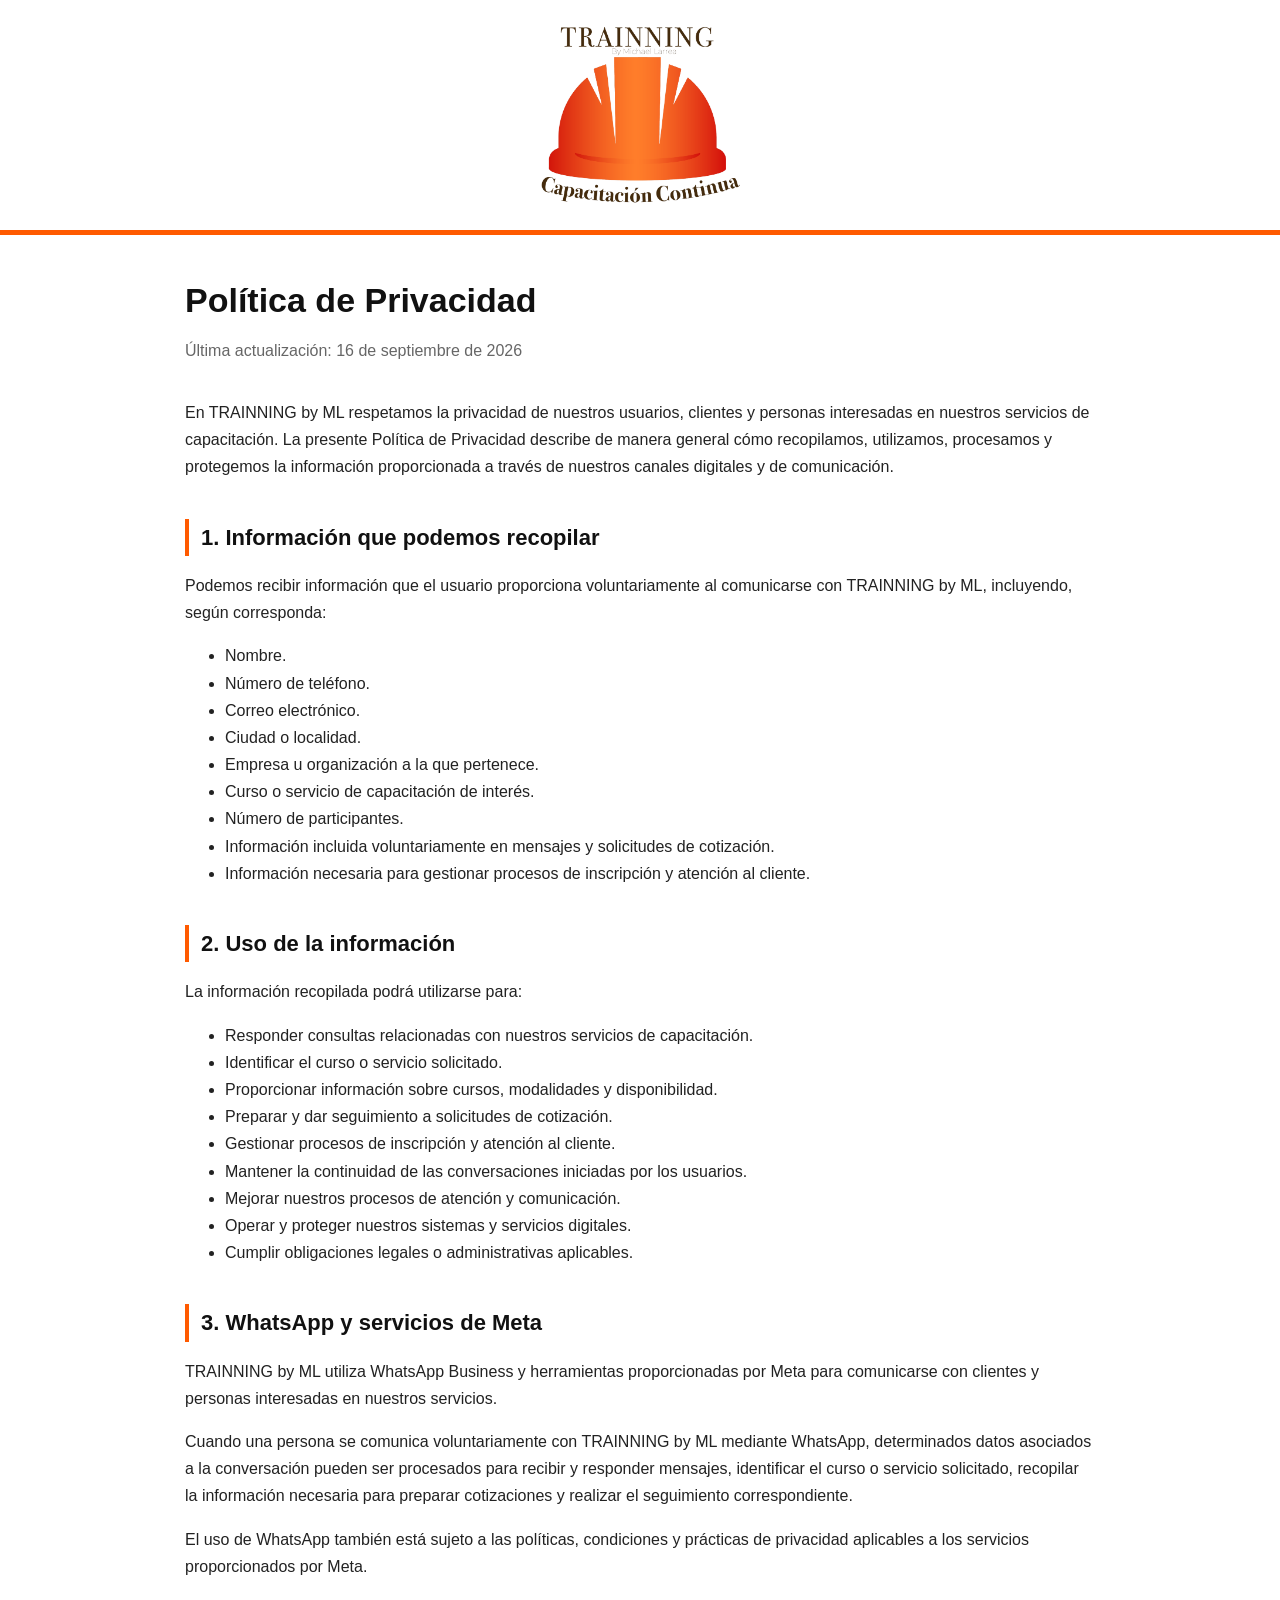
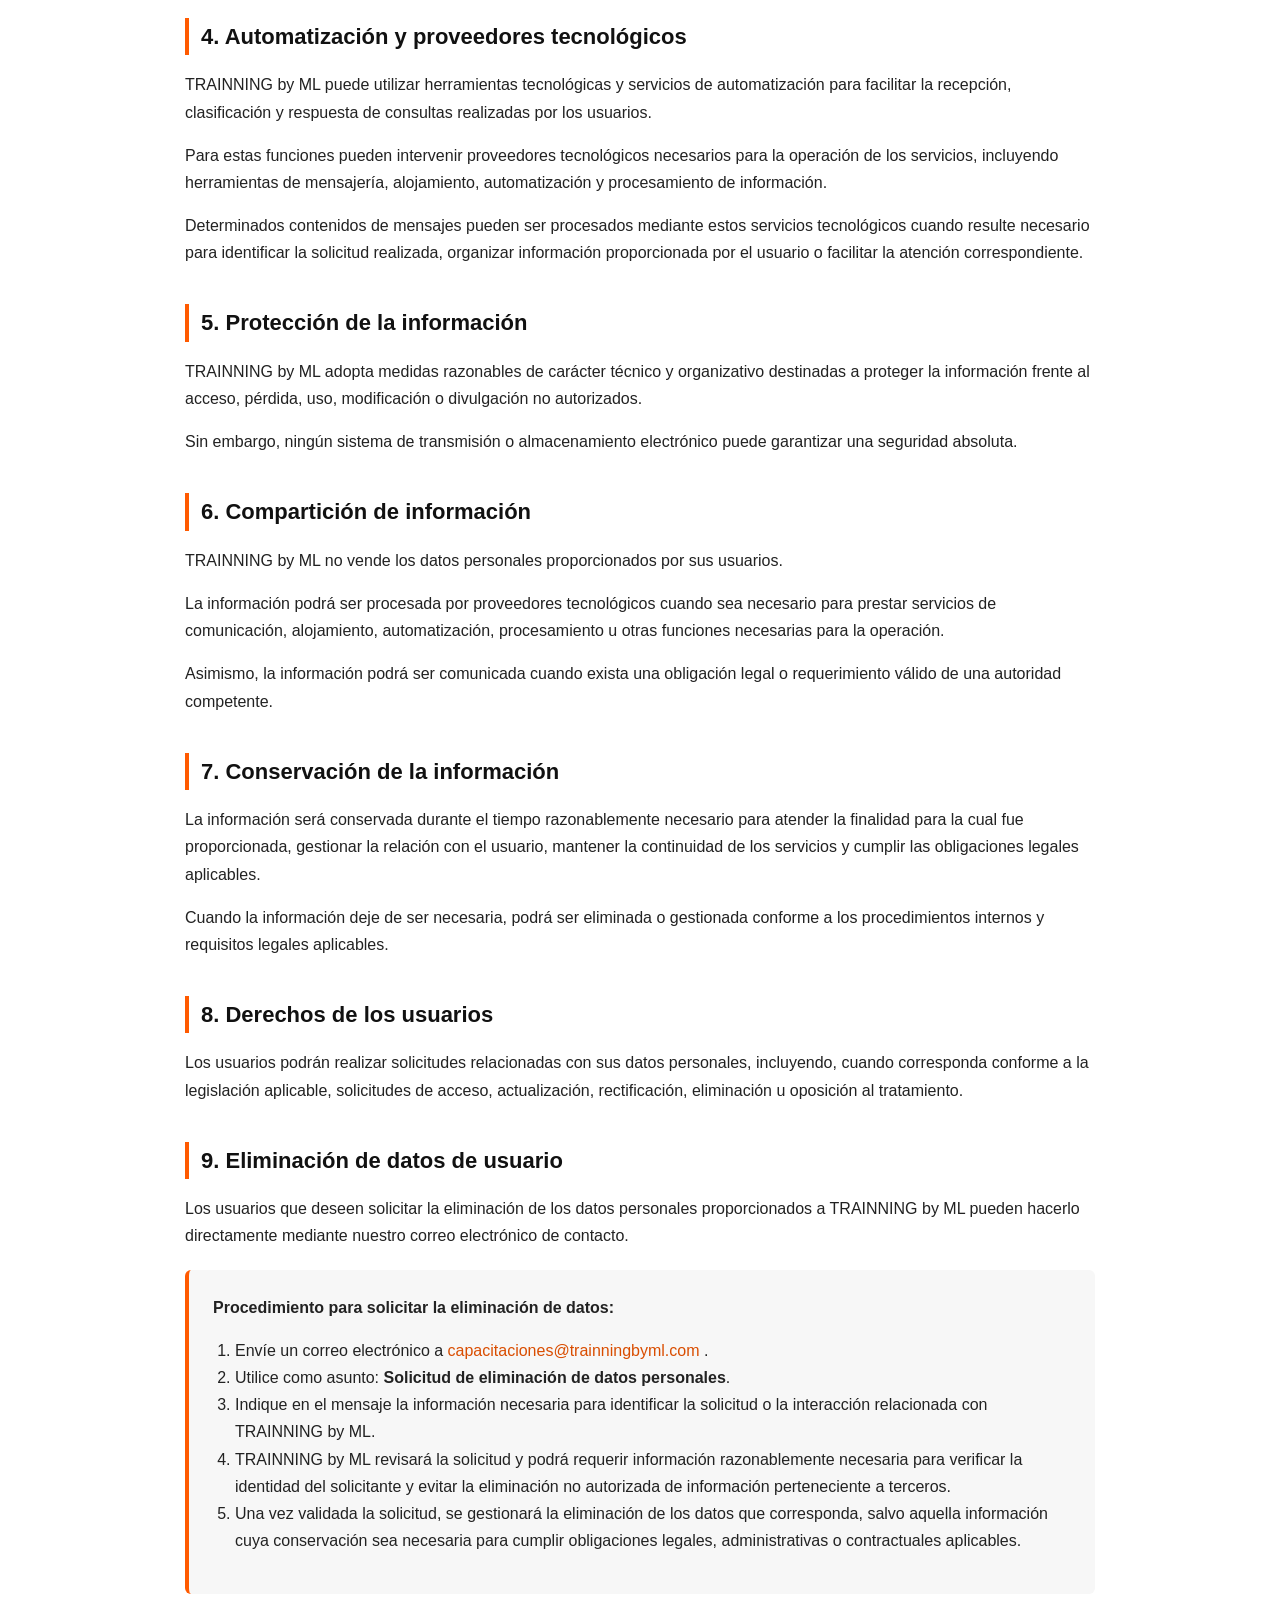
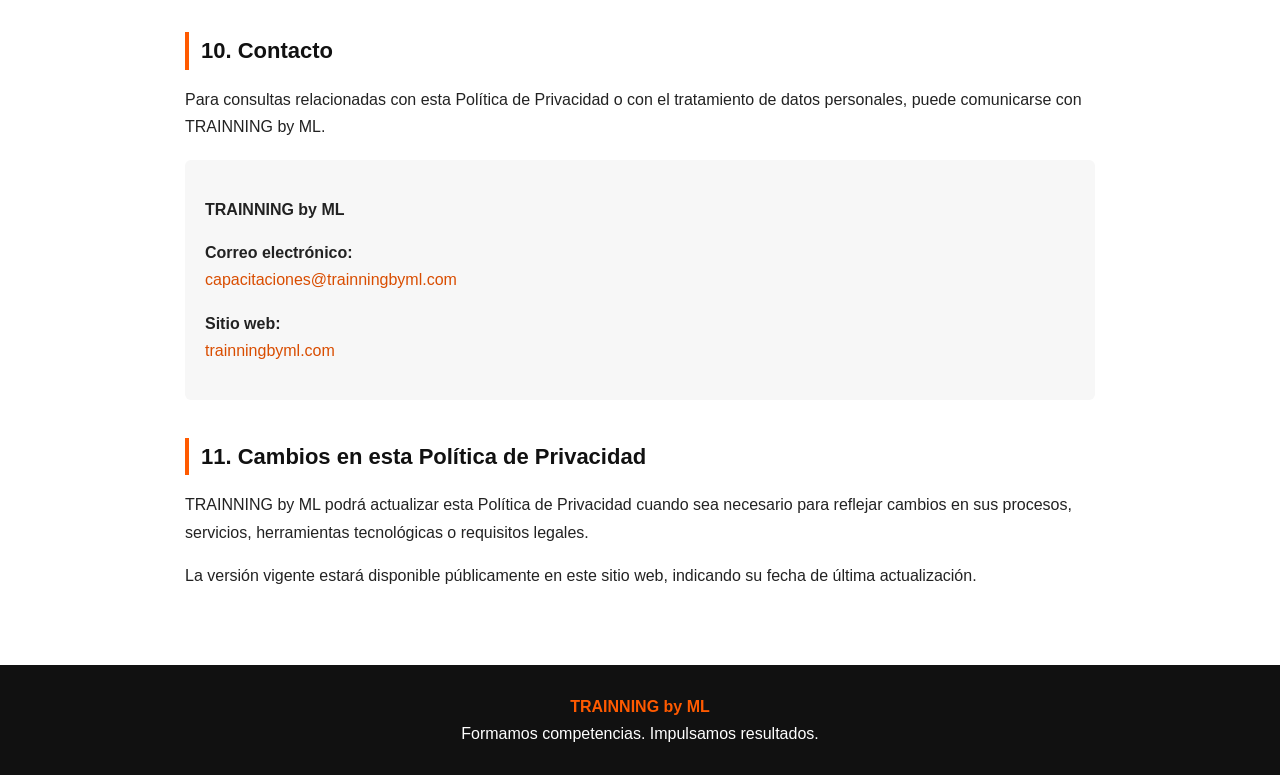
<file: politica-de-privacidad.html>
<!DOCTYPE html>
<html lang="es">
<head>
  <meta charset="UTF-8">
  <meta name="viewport" content="width=device-width, initial-scale=1.0">

  <title>Política de Privacidad | TRAINNING by ML</title>

  <meta
    name="description"
    content="Política de Privacidad y procedimiento para solicitar la eliminación de datos personales en TRAINNING by ML."
  >

  <!-- Favicon oficial -->
  <link rel="icon" type="image/png" href="imagenes/favicon.png">

  <style>
    * {
      box-sizing: border-box;
    }

    html {
      scroll-behavior: smooth;
    }

    body {
      margin: 0;
      font-family: Arial, Helvetica, sans-serif;
      background: #ffffff;
      color: #222222;
      line-height: 1.7;
    }

    /* ENCABEZADO */
    .header {
      background: #ffffff;
      border-bottom: 5px solid #ff5a00;
      padding: 25px 20px;
    }

    .header-content {
      max-width: 950px;
      margin: 0 auto;
      display: flex;
      justify-content: center;
      align-items: center;
    }

    .logo-link {
      display: inline-block;
      text-align: center;
    }

    .logo {
      display: block;
      width: auto;
      max-width: 240px;
      max-height: 180px;
      height: auto;
      margin: 0 auto;
    }

    /* CONTENIDO */
    .container {
      max-width: 950px;
      margin: 0 auto;
      padding: 45px 20px 60px;
    }

    h1 {
      color: #111111;
      font-size: 34px;
      line-height: 1.2;
      margin: 0 0 8px;
    }

    h2 {
      color: #111111;
      font-size: 22px;
      margin-top: 38px;
      margin-bottom: 16px;
      border-left: 4px solid #ff5a00;
      padding-left: 12px;
    }

    p,
    li {
      font-size: 16px;
    }

    .updated {
      color: #666666;
      margin-bottom: 35px;
    }

    a {
      color: #d94d00;
      text-decoration: none;
    }

    a:hover {
      text-decoration: underline;
    }

    /* ELIMINACIÓN DE DATOS */
    .data-deletion {
      margin-top: 20px;
      padding: 24px;
      background: #f7f7f7;
      border-left: 4px solid #ff5a00;
      border-radius: 6px;
    }

    .data-deletion ol {
      padding-left: 22px;
    }

    /* CONTACTO */
    .contact-box {
      margin-top: 20px;
      padding: 20px;
      background: #f7f7f7;
      border-radius: 6px;
    }

    /* PIE DE PÁGINA */
    .footer {
      background: #111111;
      color: #ffffff;
      text-align: center;
      padding: 28px 20px;
    }

    .footer strong {
      color: #ff5a00;
    }

    /* ADAPTACIÓN PARA CELULARES */
    @media (max-width: 600px) {
      .header {
        padding: 20px 15px;
      }

      .logo {
        max-width: 190px;
        max-height: 150px;
      }

      h1 {
        font-size: 28px;
      }

      h2 {
        font-size: 20px;
      }

      .container {
        padding-top: 35px;
      }
    }
  </style>
</head>

<body>

  <!-- ENCABEZADO CON LOGO OFICIAL -->
  <header class="header">
    <div class="header-content">
      <a
        href="https://trainningbyml.com/"
        class="logo-link"
        aria-label="TRAINNING by ML - Inicio"
      >
        <img
          src="imagenes/logo-trainning.png"
          alt="TRAINNING by ML - Capacitación Continua"
          class="logo"
        >
      </a>
    </div>
  </header>

  <main class="container">

    <h1>Política de Privacidad</h1>

    <p class="updated">
      Última actualización: 16 de septiembre de 2026
    </p>

    <p>
      En TRAINNING by ML respetamos la privacidad de nuestros usuarios,
      clientes y personas interesadas en nuestros servicios de capacitación.
      La presente Política de Privacidad describe de manera general cómo
      recopilamos, utilizamos, procesamos y protegemos la información
      proporcionada a través de nuestros canales digitales y de comunicación.
    </p>

    <h2>1. Información que podemos recopilar</h2>

    <p>
      Podemos recibir información que el usuario proporciona voluntariamente
      al comunicarse con TRAINNING by ML, incluyendo, según corresponda:
    </p>

    <ul>
      <li>Nombre.</li>
      <li>Número de teléfono.</li>
      <li>Correo electrónico.</li>
      <li>Ciudad o localidad.</li>
      <li>Empresa u organización a la que pertenece.</li>
      <li>Curso o servicio de capacitación de interés.</li>
      <li>Número de participantes.</li>
      <li>Información incluida voluntariamente en mensajes y solicitudes de cotización.</li>
      <li>Información necesaria para gestionar procesos de inscripción y atención al cliente.</li>
    </ul>

    <h2>2. Uso de la información</h2>

    <p>
      La información recopilada podrá utilizarse para:
    </p>

    <ul>
      <li>Responder consultas relacionadas con nuestros servicios de capacitación.</li>
      <li>Identificar el curso o servicio solicitado.</li>
      <li>Proporcionar información sobre cursos, modalidades y disponibilidad.</li>
      <li>Preparar y dar seguimiento a solicitudes de cotización.</li>
      <li>Gestionar procesos de inscripción y atención al cliente.</li>
      <li>Mantener la continuidad de las conversaciones iniciadas por los usuarios.</li>
      <li>Mejorar nuestros procesos de atención y comunicación.</li>
      <li>Operar y proteger nuestros sistemas y servicios digitales.</li>
      <li>Cumplir obligaciones legales o administrativas aplicables.</li>
    </ul>

    <h2>3. WhatsApp y servicios de Meta</h2>

    <p>
      TRAINNING by ML utiliza WhatsApp Business y herramientas proporcionadas
      por Meta para comunicarse con clientes y personas interesadas en nuestros
      servicios.
    </p>

    <p>
      Cuando una persona se comunica voluntariamente con TRAINNING by ML
      mediante WhatsApp, determinados datos asociados a la conversación pueden
      ser procesados para recibir y responder mensajes, identificar el curso o
      servicio solicitado, recopilar la información necesaria para preparar
      cotizaciones y realizar el seguimiento correspondiente.
    </p>

    <p>
      El uso de WhatsApp también está sujeto a las políticas, condiciones y
      prácticas de privacidad aplicables a los servicios proporcionados por
      Meta.
    </p>

    <h2>4. Automatización y proveedores tecnológicos</h2>

    <p>
      TRAINNING by ML puede utilizar herramientas tecnológicas y servicios de
      automatización para facilitar la recepción, clasificación y respuesta de
      consultas realizadas por los usuarios.
    </p>

    <p>
      Para estas funciones pueden intervenir proveedores tecnológicos
      necesarios para la operación de los servicios, incluyendo herramientas
      de mensajería, alojamiento, automatización y procesamiento de
      información.
    </p>

    <p>
      Determinados contenidos de mensajes pueden ser procesados mediante estos
      servicios tecnológicos cuando resulte necesario para identificar la
      solicitud realizada, organizar información proporcionada por el usuario
      o facilitar la atención correspondiente.
    </p>

    <h2>5. Protección de la información</h2>

    <p>
      TRAINNING by ML adopta medidas razonables de carácter técnico y
      organizativo destinadas a proteger la información frente al acceso,
      pérdida, uso, modificación o divulgación no autorizados.
    </p>

    <p>
      Sin embargo, ningún sistema de transmisión o almacenamiento electrónico
      puede garantizar una seguridad absoluta.
    </p>

    <h2>6. Compartición de información</h2>

    <p>
      TRAINNING by ML no vende los datos personales proporcionados por sus
      usuarios.
    </p>

    <p>
      La información podrá ser procesada por proveedores tecnológicos cuando
      sea necesario para prestar servicios de comunicación, alojamiento,
      automatización, procesamiento u otras funciones necesarias para la
      operación.
    </p>

    <p>
      Asimismo, la información podrá ser comunicada cuando exista una
      obligación legal o requerimiento válido de una autoridad competente.
    </p>

    <h2>7. Conservación de la información</h2>

    <p>
      La información será conservada durante el tiempo razonablemente
      necesario para atender la finalidad para la cual fue proporcionada,
      gestionar la relación con el usuario, mantener la continuidad de los
      servicios y cumplir las obligaciones legales aplicables.
    </p>

    <p>
      Cuando la información deje de ser necesaria, podrá ser eliminada o
      gestionada conforme a los procedimientos internos y requisitos legales
      aplicables.
    </p>

    <h2>8. Derechos de los usuarios</h2>

    <p>
      Los usuarios podrán realizar solicitudes relacionadas con sus datos
      personales, incluyendo, cuando corresponda conforme a la legislación
      aplicable, solicitudes de acceso, actualización, rectificación,
      eliminación u oposición al tratamiento.
    </p>

    <!-- ESTA SECCIÓN NOS SERVIRÁ PARA META -->
    <h2 id="eliminacion-de-datos">9. Eliminación de datos de usuario</h2>

    <p>
      Los usuarios que deseen solicitar la eliminación de los datos personales
      proporcionados a TRAINNING by ML pueden hacerlo directamente mediante
      nuestro correo electrónico de contacto.
    </p>

    <div class="data-deletion">

      <strong>Procedimiento para solicitar la eliminación de datos:</strong>

      <ol>
        <li>
          Envíe un correo electrónico a
          <a href="mailto:capacitaciones@trainningbyml.com">
            capacitaciones@trainningbyml.com
          </a>.
        </li>

        <li>
          Utilice como asunto:
          <strong>Solicitud de eliminación de datos personales</strong>.
        </li>

        <li>
          Indique en el mensaje la información necesaria para identificar
          la solicitud o la interacción relacionada con TRAINNING by ML.
        </li>

        <li>
          TRAINNING by ML revisará la solicitud y podrá requerir información
          razonablemente necesaria para verificar la identidad del solicitante
          y evitar la eliminación no autorizada de información perteneciente
          a terceros.
        </li>

        <li>
          Una vez validada la solicitud, se gestionará la eliminación de los
          datos que corresponda, salvo aquella información cuya conservación
          sea necesaria para cumplir obligaciones legales, administrativas
          o contractuales aplicables.
        </li>
      </ol>

    </div>

    <h2>10. Contacto</h2>

    <p>
      Para consultas relacionadas con esta Política de Privacidad o con el
      tratamiento de datos personales, puede comunicarse con TRAINNING by ML.
    </p>

    <div class="contact-box">

      <p>
        <strong>TRAINNING by ML</strong>
      </p>

      <p>
        <strong>Correo electrónico:</strong><br>
        <a href="mailto:capacitaciones@trainningbyml.com">
          capacitaciones@trainningbyml.com
        </a>
      </p>

      <p>
        <strong>Sitio web:</strong><br>
        <a href="https://trainningbyml.com/">
          trainningbyml.com
        </a>
      </p>

    </div>

    <h2>11. Cambios en esta Política de Privacidad</h2>

    <p>
      TRAINNING by ML podrá actualizar esta Política de Privacidad cuando sea
      necesario para reflejar cambios en sus procesos, servicios, herramientas
      tecnológicas o requisitos legales.
    </p>

    <p>
      La versión vigente estará disponible públicamente en este sitio web,
      indicando su fecha de última actualización.
    </p>

  </main>

  <footer class="footer">
    <strong>TRAINNING by ML</strong><br>
    Formamos competencias. Impulsamos resultados.
  </footer>

</body>
</html>
</file>
